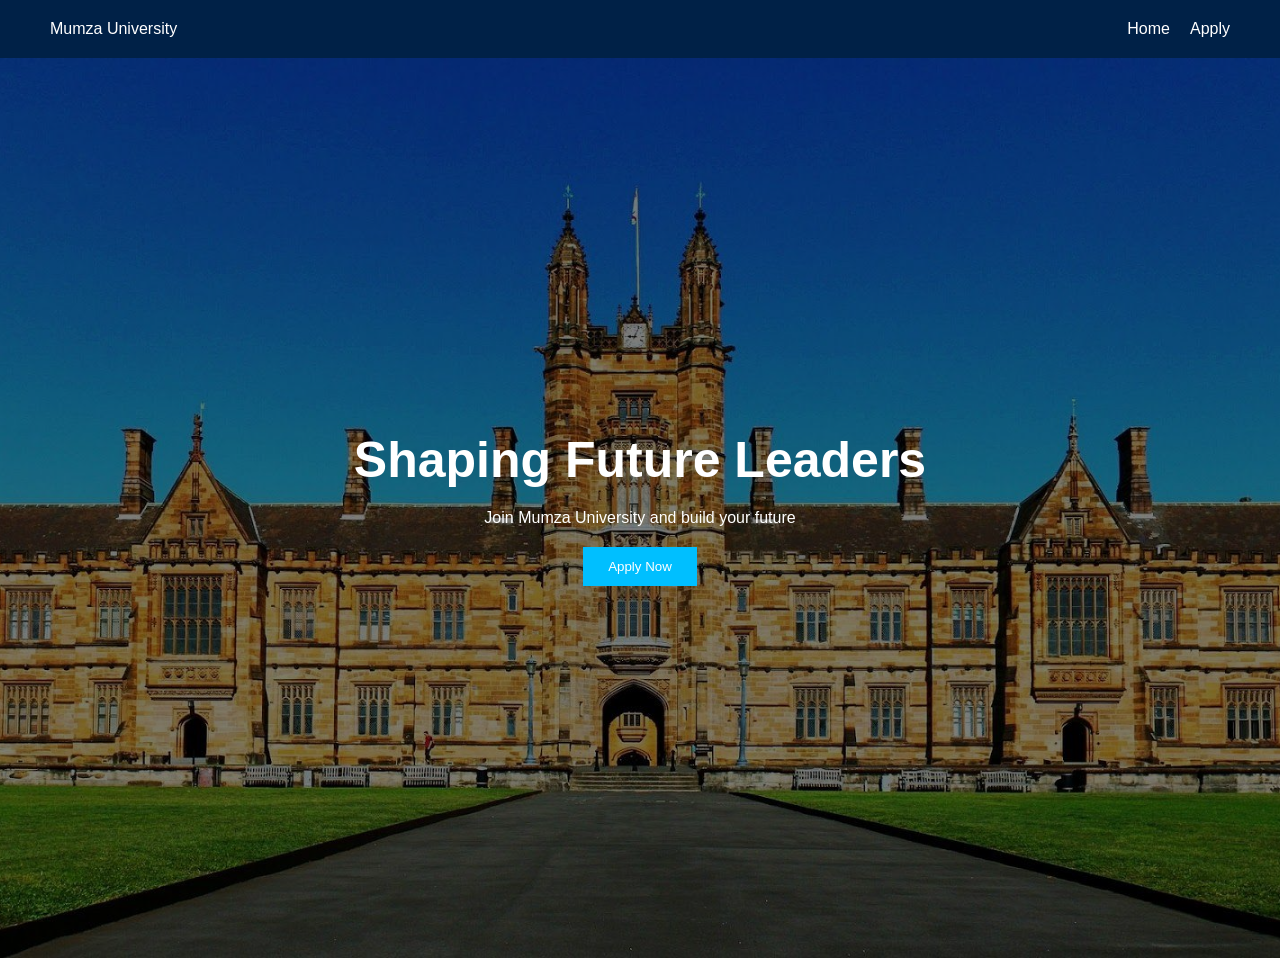
<file: 2_StudentRegistrationWebsite/index.html>
<!DOCTYPE html>
<html lang="en">
<head>
  <meta charset="UTF-8">
  <title>Mumza University</title>
  <link rel="stylesheet" href="style.css">
  <link rel="stylesheet" href="mediaqueries.css">
</head>

<body>

<nav class="navbar">
  <div class="logo">Mumza University</div>
  <ul class="nav-links">
    <li><a href="#">Home</a></li>
    <li><a href="registration.html">Apply</a></li>
  </ul>
</nav>

<section class="hero">
  <div class="hero-text">
    <h1>Shaping Future Leaders</h1>
    <p>Join Mumza University and build your future</p>
    <button onclick="goToApply()">Apply Now</button>
  </div>
</section>

<script src="script.js"></script>
</body>
</html>
</file>
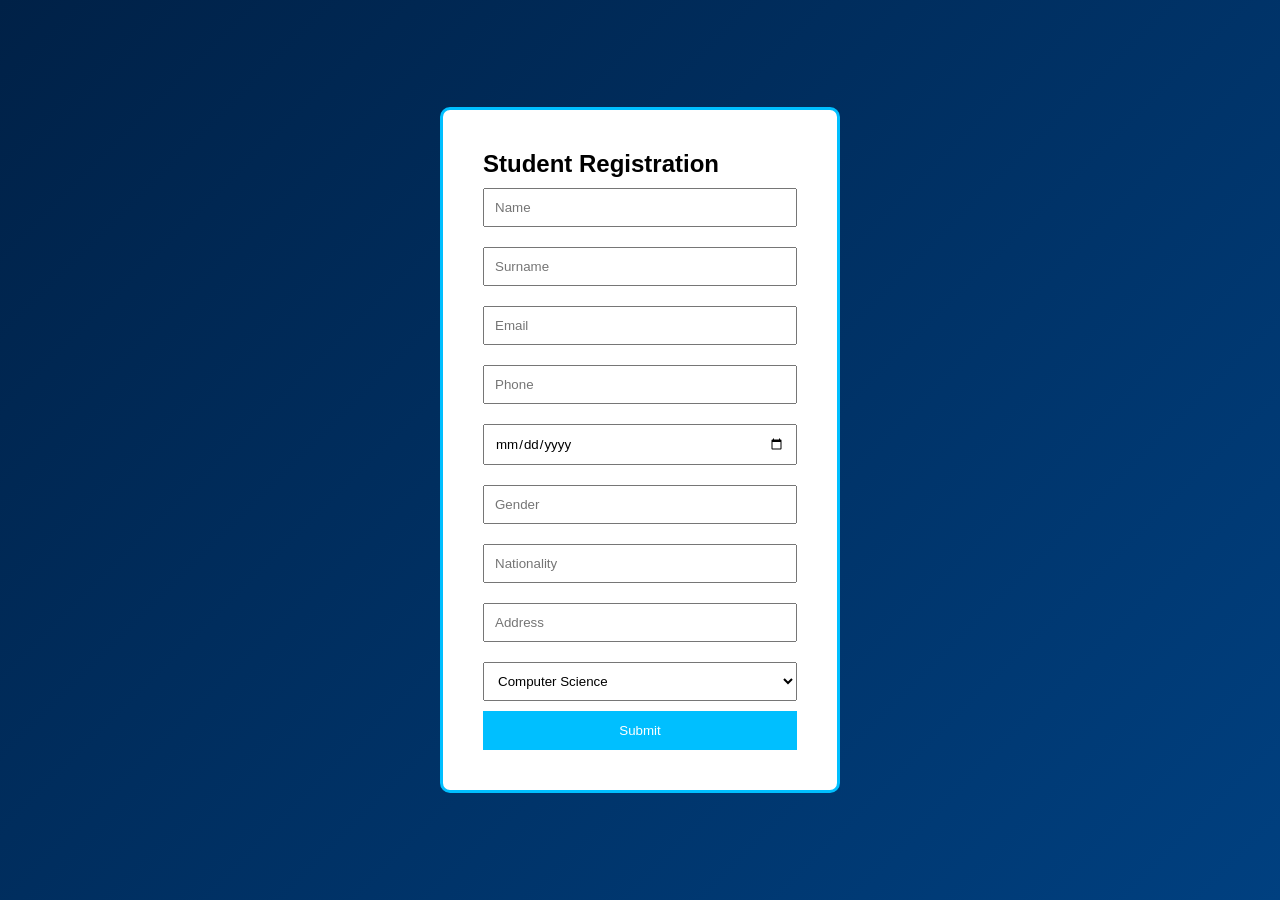
<file: 2_StudentRegistrationWebsite/registration.html>
<!DOCTYPE html>
<html lang="en">
<head>
  <meta charset="UTF-8">
  <title>Apply</title>
  <link rel="stylesheet" href="style.css">
</head>

<body>

<section id="reg_page">
  <div class="reg_form">
    <h2>Student Registration</h2>

    <form onsubmit="return validateForm()">

      <input type="text" id="name" placeholder="Name" required>
      <input type="text" placeholder="Surname" required>
      <input type="email" id="email" placeholder="Email" required>
      <input type="tel" placeholder="Phone" required>
      <input type="date" required>
      <input type="text" placeholder="Gender" required>
      <input type="text" placeholder="Nationality" required>
      <input type="text" placeholder="Address" required>

      <select>
        <option>Computer Science</option>
        <option>Engineering</option>
        <option>Business</option>
        <option>Arts</option>
        <option>Medicine</option>
        <option>Law</option>
        <option>Education</option>
      </select>

      <button type="submit">Submit</button>

    </form>
  </div>
</section>

<script src="script.js"></script>
</body>
</html>
</file>
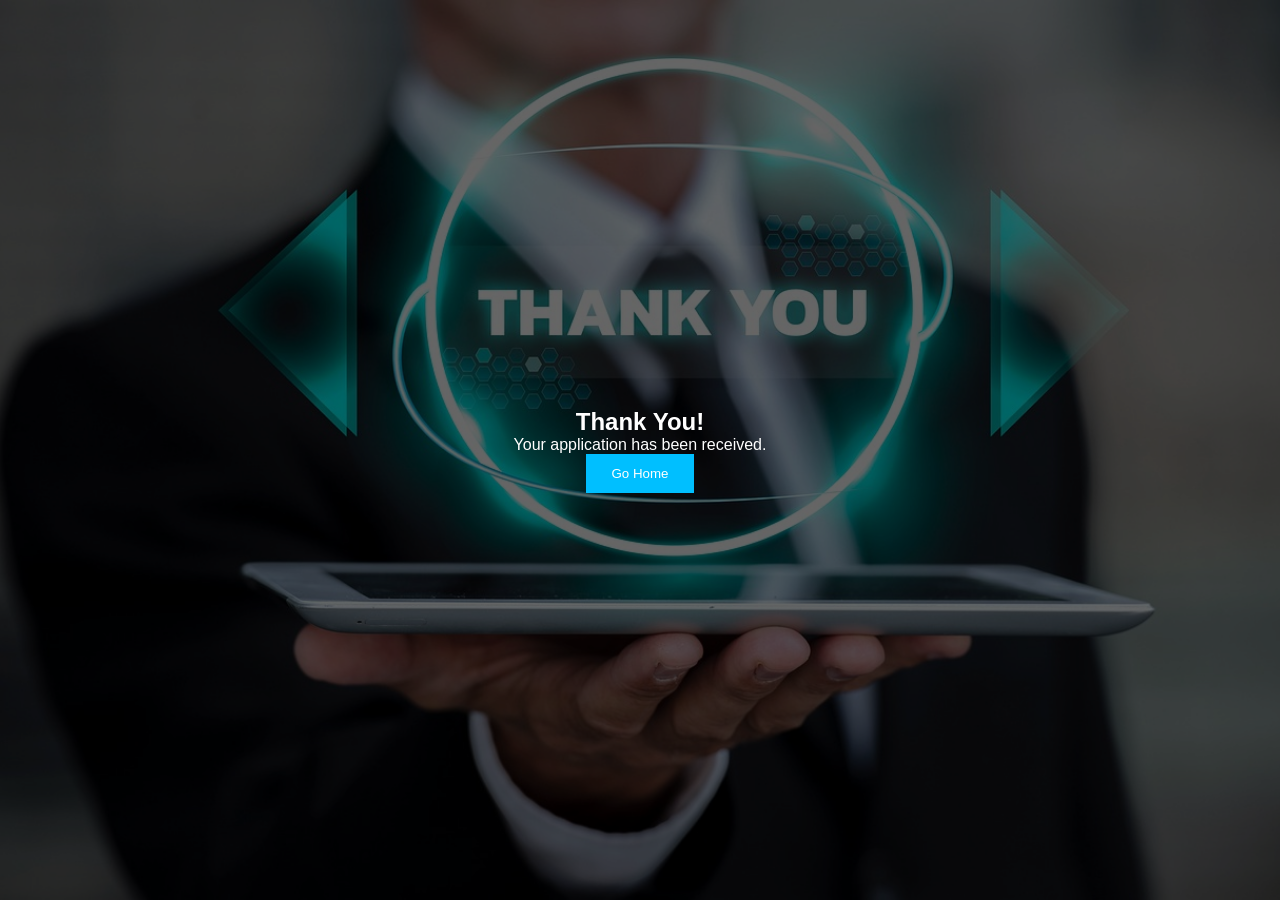
<file: 2_StudentRegistrationWebsite/thankyou.html>
<!DOCTYPE html>
<html lang="en">
<head>
  <meta charset="UTF-8">
  <title>Thank You</title>
  <link rel="stylesheet" href="style.css">
</head>

<body>

<section id="thank_you_page">
  <div class="thank_you_content">
    <h1>Thank You!</h1>
    <p>Your application has been received.</p>
    <button onclick="goHome()">Go Home</button>
  </div>
</section>

<script src="script.js"></script>
</body>
</html>
</file>
<file: 2_StudentRegistrationWebsite/style.css>
/* RESET */
* {
  margin: 0;
  padding: 0;
  box-sizing: border-box;
  font-family: Arial;
}

/* NAVBAR */
.navbar {
  display: flex;
  justify-content: space-between;
  padding: 20px 50px;
  background: #002147;
  color: white;
}

.nav-links {
  display: flex;
  gap: 20px;
  list-style: none;
}

.nav-links a {
  color: white;
  text-decoration: none;
}

/* HERO */
.hero {
  height: 100vh;
  background: url('./assets/University_Image.jpg') no-repeat center/cover;
  display: flex;
  justify-content: center;
  align-items: center;
  position: relative;
}

/* OVERLAY */
.hero::before {
  content: "";
  position: absolute;
  width: 100%;
  height: 100%;
  background: rgba(0,0,0,0.5);
}

/* TEXT */
.hero-text {
  position: relative;
  color: white;
  text-align: center;

  animation: fadeIn 2s ease-in;
}

.hero-text h1 {
  font-size: 50px;
}

.hero-text p {
  margin: 20px 0;
}

/* BUTTON */
button {
  padding: 12px 25px;
  border: none;
  background: #00bfff;
  color: white;
  cursor: pointer;
  transition: 0.3s;
}

button:hover {
  transform: scale(1.05);
}

/* FORM PAGE */
#reg_page {
  display: flex;
  justify-content: center;
  align-items: center;
  height: 100vh;
  background: linear-gradient(135deg, #002147, #004080);
}

.reg_form {
  background: white;
  padding: 40px;
  width: 400px;
  border-radius: 10px;

  border: 3px solid #00bfff;
  animation: slideUp 1s ease;
}

.reg_form input,
.reg_form select {
  width: 100%;
  padding: 10px;
  margin: 10px 0;
}

.reg_form button {
  width: 100%;
}

/* THANK YOU */
#thank_you_page {
  height: 100vh;
  background: url('./assets/ThankYou_Image2.jpg') no-repeat center/cover;
  display: flex;
  justify-content: center;
  align-items: center;
  position: relative;
}

#thank_you_page::before {
  content: "";
  position: absolute;
  width: 100%;
  height: 100%;
  background: rgba(0,0,0,0.6);
}

.thank_you_content {
  position: relative;
  color: white;
  text-align: center;

  animation: fadeIn 2s ease;
}

/* ANIMATIONS */
@keyframes fadeIn {
  from {opacity: 0;}
  to {opacity: 1;}
}

@keyframes slideUp {
  from {
    transform: translateY(50px);
    opacity: 0;
  }
  to {
    transform: translateY(0);
    opacity: 1;
  }
}
</file>
<file: 2_StudentRegistrationWebsite/mediaqueries.css>
@media (max-width: 768px) {

  .navbar {
    flex-direction: column;
    text-align: center;
  }

  .nav-links {
    flex-direction: column;
    gap: 10px;
  }

  .hero-text h1 {
    font-size: 30px;
  }

  .reg_form {
    width: 90%;
  }
}
</file>
